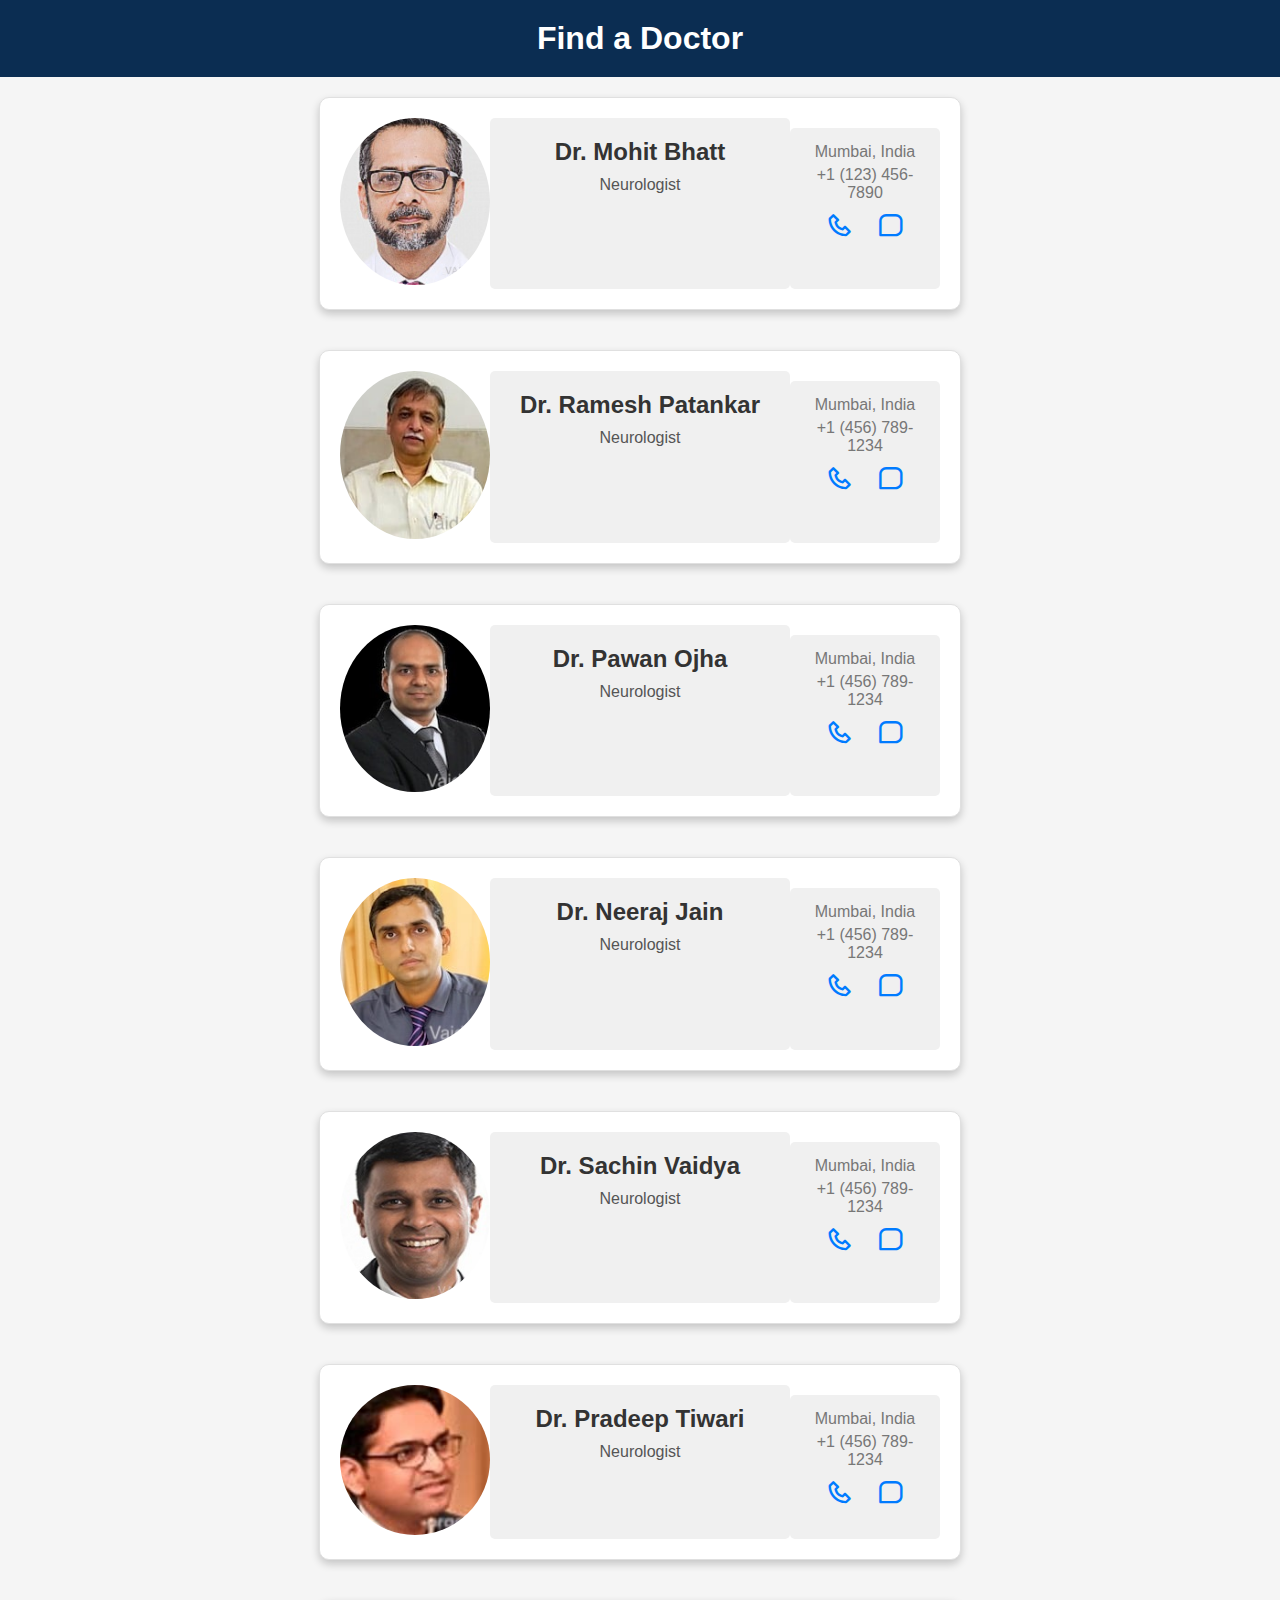
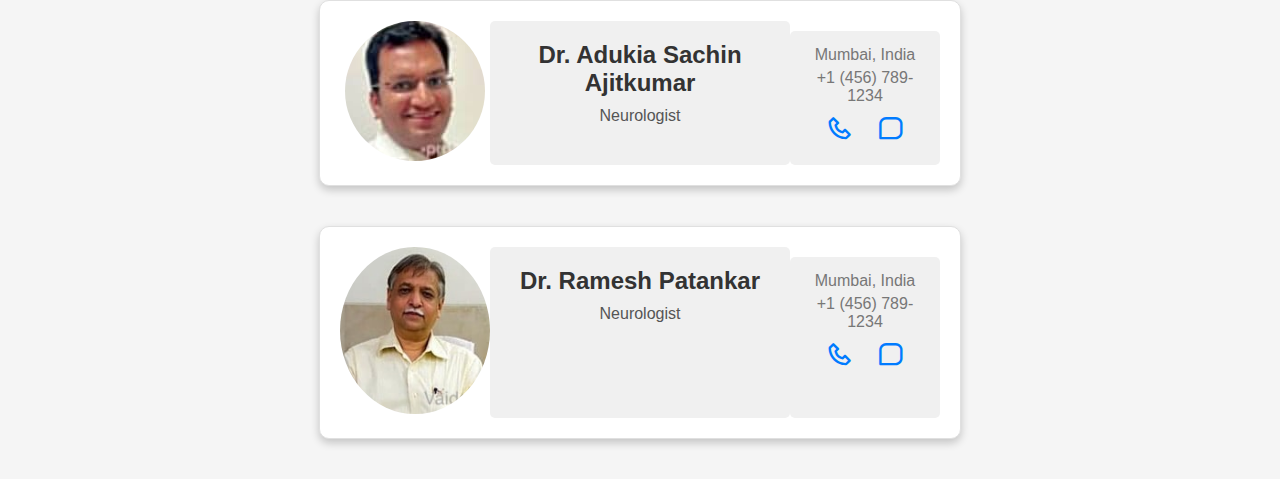
<file: static/doctor.html>
<!DOCTYPE html>
<html lang="en">
<head>
    <meta charset="UTF-8">
    <meta name="viewport" content="width=device-width, initial-scale=1.0">
    <link rel="stylesheet" href="/static/doctor.css">
    <link rel="stylesheet" href="https://cdn.jsdelivr.net/npm/boxicons@2.0.7/css/boxicons.min.css">
    <title>Find a Doctor</title>
</head>
<body>
    <header class="header">
        <h1>Find a Doctor</h1>
    </header>
    <main class="container">
        <!-- Doctor Cards -->
        <div class="doctor-card">
            <div class="doctor-image">
                <img src="/static/d1.jpg" alt="Doctor Image">
            </div>
            <div class="doctor-details">
                <h2>Dr. Mohit Bhatt</h2>
                <p>Neurologist</p>
            </div>
            <div class="doctor-contact">
                <p>Mumbai, India</p>
                <p>+1 (123) 456-7890</p>
                <div class="contact-icons">
                    <a href="tel:+14567891234"><i class="bx bx-phone"></i></a>
                    <a href="mailto:doctorcare@gmail.com"><i class="bx bx-message-square"></i></a>
            </div>
            </div>
        </div>

        <div class="doctor-card">
            <div class="doctor-image">
                <img src="/static/d8.jpg" alt="Doctor Image">
            </div>
            <div class="doctor-details">
                <h2>Dr. Ramesh Patankar</h2>
                <p>Neurologist</p>
            </div>
            <div class="doctor-contact">
                <p>Mumbai, India</p>
                <p>+1 (456) 789-1234</p>
                <div class="contact-icons">
                    <a href="tel:+14567891234"><i class="bx bx-phone"></i></a>
                    <a href="mailto:doctorcare@gmail.com"><i class="bx bx-message-square"></i></a>
                </div>
            </div>
        </div>
        <div class="doctor-card">
            <div class="doctor-image">
                <img src="/static/d3.jpg" alt="Doctor Image">
            </div>
            <div class="doctor-details">
                <h2>Dr. Pawan Ojha</h2>
                <p>Neurologist</p>
            </div>
            <div class="doctor-contact">
                <p>Mumbai, India</p>
                <p>+1 (456) 789-1234</p>
                <div class="contact-icons">
                    <a href="tel:+14567891234"><i class="bx bx-phone"></i></a>
                    <a href="mailto:doctorcare@gmail.com"><i class="bx bx-message-square"></i></a>
                </div>
            </div>
        </div>
        <div class="doctor-card">
            <div class="doctor-image">
                <img src="/static/d4.jpg" alt="Doctor Image">
            </div>
            <div class="doctor-details">
                <h2>Dr. Neeraj Jain</h2>
                <p>Neurologist</p>
            </div>
            <div class="doctor-contact">
                <p>Mumbai, India</p>
                <p>+1 (456) 789-1234</p>
                <div class="contact-icons">
                    <a href="tel:+14567891234"><i class="bx bx-phone"></i></a>
                    <a href="mailto:doctorcare@gmail.com"><i class="bx bx-message-square"></i></a>
                </div>
            </div>
        </div>
        <div class="doctor-card">
            <div class="doctor-image">
                <img src="/static/d5.jpg" alt="Doctor Image">
            </div>
            <div class="doctor-details">
                <h2>Dr. Sachin Vaidya</h2>
                <p>Neurologist</p>
            </div>
            <div class="doctor-contact">
                <p>Mumbai, India</p>
                <p>+1 (456) 789-1234</p>
                <div class="contact-icons">
                    <a href="tel:+14567891234"><i class="bx bx-phone"></i></a>
                    <a href="mailto:doctorcare@gmail.com"><i class="bx bx-message-square"></i></a>
                </div>
            </div>
        </div>
        <div class="doctor-card">
            <div class="doctor-image" id="size">
                <img src="/static/d6.jpg" alt="Doctor Image">
            </div>
            <div class="doctor-details">
                <h2>Dr. Pradeep Tiwari</h2>
                <p>Neurologist</p>
            </div>
            <div class="doctor-contact">
                <p>Mumbai, India</p>
                <p>+1 (456) 789-1234</p>
                <div class="contact-icons">
                    <a href="tel:+14567891234"><i class="bx bx-phone"></i></a>
                    <a href="mailto:doctorcare@gmail.com"><i class="bx bx-message-square"></i></a>
                </div>
            </div>
        </div>
        <div class="doctor-card">
            <div class="doctor-image">
                <img src="/static/d7.jpg" alt="Doctor Image">
            </div>
            <div class="doctor-details">
                <h2>Dr. Adukia Sachin Ajitkumar</h2>
                <p>Neurologist</p>
            </div>
            <div class="doctor-contact">
                <p>Mumbai, India</p>
                <p>+1 (456) 789-1234</p>
                <div class="contact-icons">
                    <a href="tel:+14567891234"><i class="bx bx-phone"></i></a>
                    <a href="mailto:doctorcare@gmail.com"><i class="bx bx-message-square"></i></a>
                </div>
            </div>
        </div>
        <div class="doctor-card">
            <div class="doctor-image">
                <img src="/static/d8.jpg" alt="Doctor Image">
            </div>
            <div class="doctor-details">
                <h2>Dr. Ramesh Patankar</h2>
                <p>Neurologist</p>
            </div>
            <div class="doctor-contact">
                <p>Mumbai, India</p>
                <p>+1 (456) 789-1234</p>
                <div class="contact-icons">
                    <a href="tel:+14567891234"><i class="bx bx-phone"></i></a>
                    <a href="mailto:doctorcare@gmail.com"><i class="bx bx-message-square"></i></a>
                </div>
            </div>
        </div>
    </main>
</body>
</html>
</file>
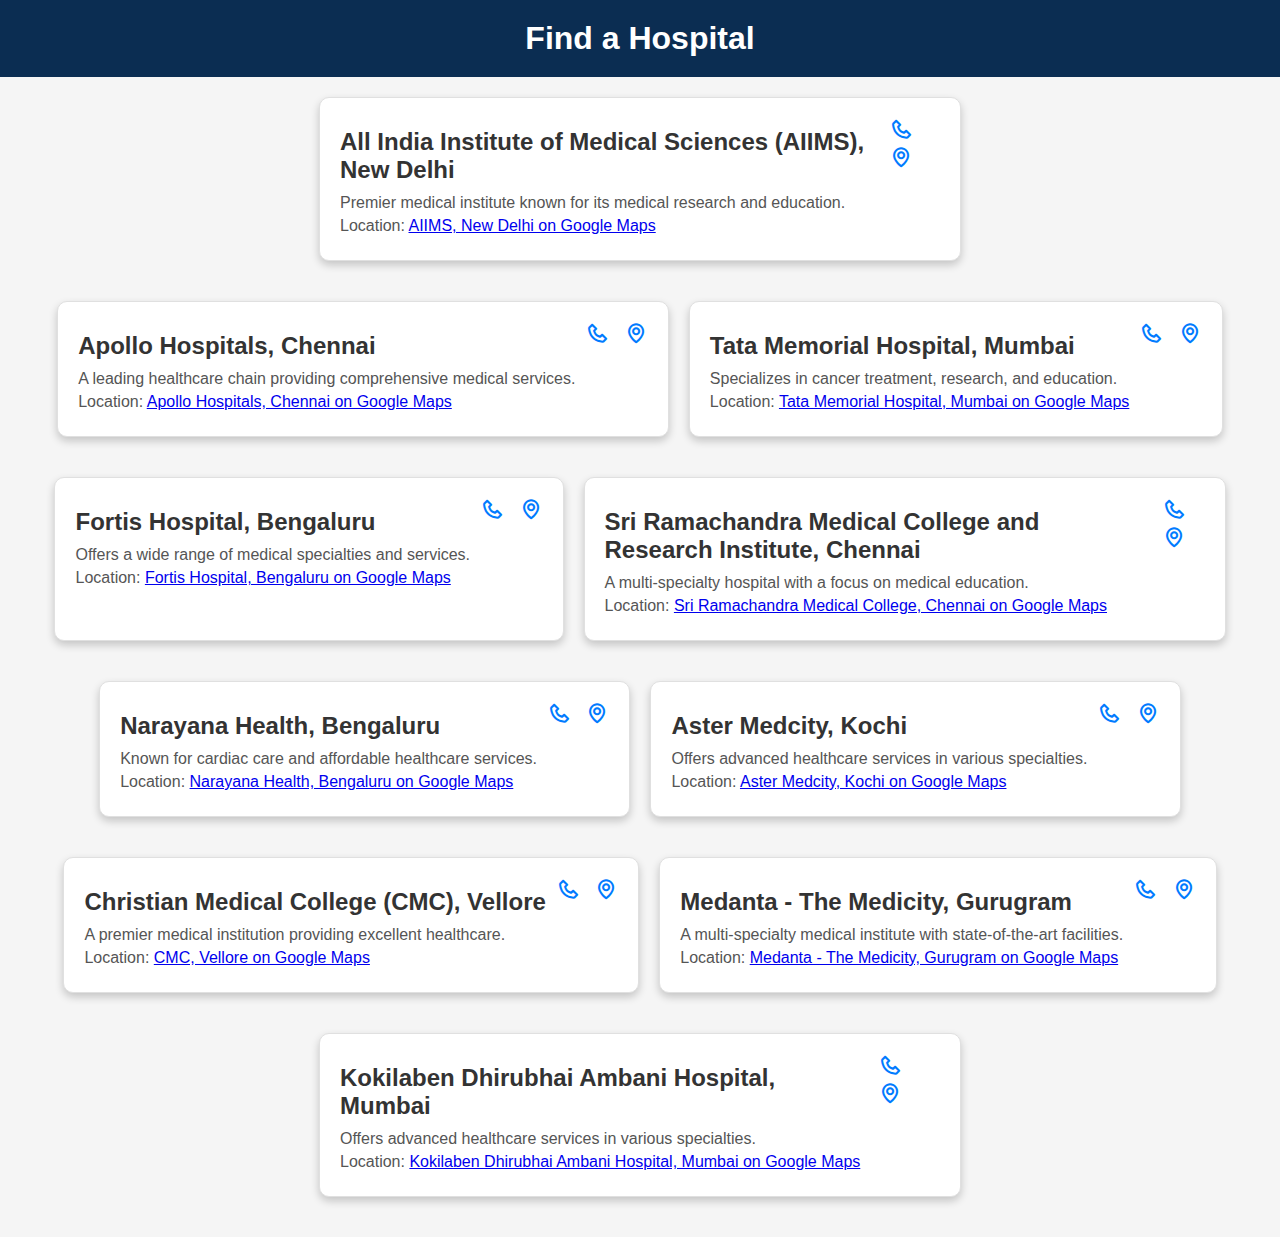
<file: static/hospital.html>
<!DOCTYPE html>
<html lang="en">
<head>
    <meta charset="UTF-8">
    <meta name="viewport" content="width=device-width, initial-scale=1.0">
    <link rel="stylesheet" href="/static/hospital.css">
    <link rel="stylesheet" href="https://cdn.jsdelivr.net/npm/boxicons@2.0.7/css/boxicons.min.css">
    <title>Find a Hospital</title>
</head>
<body>
    <header class="header">
        <h1>Find a Hospital</h1>
    </header>
    <main class="container">
        <!-- Hospital Cards -->
        <div class="hospital-card">
            <div class="hospital-info">
                <h2>All India Institute of Medical Sciences (AIIMS), New Delhi</h2>
                <p>Premier medical institute known for its medical research and education.</p>
                <p>Location: <a href="https://maps.google.com/?q=AIIMS,+New+Delhi" target="_blank">AIIMS, New Delhi on Google Maps</a></p>
            </div>
            <div class="hospital-actions">
                <a href="tel:+911126366361"><i class="bx bx-phone"></i></a>
                <a href="https://maps.google.com/?q=AIIMS,+New+Delhi" target="_blank"><i class="bx bx-map"></i></a>
            </div>
        </div>

        <!-- Hospital Card 2 -->
        <div class="hospital-card">
            <div class="hospital-info">
                <h2>Apollo Hospitals, Chennai</h2>
                <p>A leading healthcare chain providing comprehensive medical services.</p>
                <p>Location: <a href="https://maps.google.com/?q=Apollo+Hospitals,+Chennai" target="_blank">Apollo Hospitals, Chennai on Google Maps</a></p>
            </div>
            <div class="hospital-actions">
                <a href="tel:+914442450000"><i class="bx bx-phone"></i></a>
                <a href="https://maps.google.com/?q=Apollo+Hospitals,+Chennai" target="_blank"><i class="bx bx-map"></i></a>
            </div>
        </div>

        <!-- Hospital Card 3 -->
        <div class="hospital-card">
            <div class="hospital-info">
                <h2>Tata Memorial Hospital, Mumbai</h2>
                <p>Specializes in cancer treatment, research, and education.</p>
                <p>Location: <a href="https://maps.google.com/?q=Tata+Memorial+Hospital,+Mumbai" target="_blank">Tata Memorial Hospital, Mumbai on Google Maps</a></p>
            </div>
            <div class="hospital-actions">
                <a href="tel:+912223756196"><i class="bx bx-phone"></i></a>
                <a href="https://maps.google.com/?q=Tata+Memorial+Hospital,+Mumbai" target="_blank"><i class="bx bx-map"></i></a>
            </div>
        </div>

        <!-- Hospital Card 4 -->
        <div class="hospital-card">
            <div class="hospital-info">
                <h2>Fortis Hospital, Bengaluru</h2>
                <p>Offers a wide range of medical specialties and services.</p>
                <p>Location: <a href="https://maps.google.com/?q=Fortis+Hospital,+Bengaluru" target="_blank">Fortis Hospital, Bengaluru on Google Maps</a></p>
            </div>
            <div class="hospital-actions">
                <a href="tel:+918065987000"><i class="bx bx-phone"></i></a>
                <a href="https://maps.google.com/?q=Fortis+Hospital,+Bengaluru" target="_blank"><i class="bx bx-map"></i></a>
            </div>
        </div>

        <!-- Hospital Card 5 -->
        <div class="hospital-card">
            <div class="hospital-info">
                <h2>Sri Ramachandra Medical College and Research Institute, Chennai</h2>
                <p>A multi-specialty hospital with a focus on medical education.</p>
                <p>Location: <a href="https://maps.google.com/?q=Sri+Ramachandra+Medical+College,+Chennai" target="_blank">Sri Ramachandra Medical College, Chennai on Google Maps</a></p>
            </div>
            <div class="hospital-actions">
                <a href="tel:+914445700000"><i class="bx bx-phone"></i></a>
                <a href="https://maps.google.com/?q=Sri+Ramachandra+Medical+College,+Chennai" target="_blank"><i class="bx bx-map"></i></a>
            </div>
        </div>

        <!-- Hospital Card 6 -->
        <div class="hospital-card">
            <div class="hospital-info">
                <h2>Narayana Health, Bengaluru</h2>
                <p>Known for cardiac care and affordable healthcare services.</p>
                <p>Location: <a href="https://maps.google.com/?q=Narayana+Health,+Bengaluru" target="_blank">Narayana Health, Bengaluru on Google Maps</a></p>
            </div>
            <div class="hospital-actions">
                <a href="tel:+918023540000"><i class="bx bx-phone"></i></a>
                <a href="https://maps.google.com/?q=Narayana+Health,+Bengaluru" target="_blank"><i class="bx bx-map"></i></a>
            </div>
        </div>

        <!-- Hospital Card 7 -->
        <div class="hospital-card">
            <div class="hospital-info">
                <h2>Aster Medcity, Kochi</h2>
                <p>Offers advanced healthcare services in various specialties.</p>
                <p>Location: <a href="https://maps.google.com/?q=Aster+Medcity,+Kochi" target="_blank">Aster Medcity, Kochi on Google Maps</a></p>
            </div>
            <div class="hospital-actions">
                <a href="tel:+914843166666"><i class="bx bx-phone"></i></a>
                <a href="https://maps.google.com/?q=Aster+Medcity,+Kochi" target="_blank"><i class="bx bx-map"></i></a>
            </div>
        </div>

        <div class="hospital-card">
            <div class="hospital-info">
                <h2>Christian Medical College (CMC), Vellore</h2>
                <p>A premier medical institution providing excellent healthcare.</p>
                <p>Location: <a href="https://maps.google.com/?q=Christian+Medical+College,+Vellore" target="_blank">CMC, Vellore on Google Maps</a></p>
            </div>
            <div class="hospital-actions">
                <a href="tel:+914843166666"><i class="bx bx-phone"></i></a>
                <a href="https://maps.google.com/?q=Christian+Medical+College,+Vellore" target="_blank"><i class="bx bx-map"></i></a>
            </div>
        </div>

        <div class="hospital-card">
            <div class="hospital-info">
                <h2>Medanta - The Medicity, Gurugram</h2>
                <p>A multi-specialty medical institute with state-of-the-art facilities.</p>
                <p>Location: <a href="https://maps.google.com/?q=Medanta+-+The+Medicity,+Gurugram" target="_blank">Medanta - The Medicity, Gurugram on Google Maps</a></p>
            </div>
            <div class="hospital-actions">
                <a href="tel:01244141414"><i class="bx bx-phone"></i></a>
                <a href="https://maps.google.com/?q=Medanta+-+The+Medicity,+Gurugram" target="_blank"><i class="bx bx-map"></i></a>
            </div>
        </div>

        <div class="hospital-card">
            <div class="hospital-info">
                <h2>Kokilaben Dhirubhai Ambani Hospital, Mumbai</h2>
                <p>Offers advanced healthcare services in various specialties.</p>
                <p>Location: <a href="https://maps.google.com/?q=Kokilaben+Dhirubhai+Ambani+Hospital,+Mumbai" target="_blank">Kokilaben Dhirubhai Ambani Hospital, Mumbai on Google Maps</a></p>
            </div>
            <div class="hospital-actions">
                <a href="tel:+914843166666"><i class="bx bx-phone"></i></a>
                <a href="https://maps.google.com/?q=Kokilaben+Dhirubhai+Ambani+Hospital,+Mumbai" target="_blank"><i class="bx bx-map"></i></a>
            </div>
        </div>
    </main>
</body>
</html>
</file>
<file: static/doctor.css>
/* styles.css */

/* Reset some default styles */
body, h1, h2, p {
  margin: 0;
  padding: 0;
}

body {
  font-family: Arial, sans-serif;
  background-color: #f5f5f5; /* Light gray background */
}

.header {
  background-color: #0b2d52;
  color: rgb(255, 255, 255);
  padding: 20px;
  text-align: center;
}

.container {
  display: flex;
  flex-wrap: wrap;
  justify-content: center;
  gap: 20px;
  padding: 20px;
}

.doctor-card {
  display: grid;
  grid-template-columns: 1fr 2fr 1fr;
  background-color: #ffffff; /* White background */
  border: 1px solid #e0e0e0; /* Light gray border */
  box-shadow: 0 4px 8px rgba(0, 0, 0, 0.2);
  max-width: 600px;
  padding: 20px;
  text-align: center;
  margin-bottom: 20px;
  transition: transform 0.2s; /* Add a subtle hover effect */
  border-radius: 10px; /* Rounded corners for the card */
}

.doctor-card:hover {
  transform: scale(1.02); /* Enlarge the card on hover */
}

.doctor-image img {
  max-width: 150px;
  border-radius: 50%;
}

/* Stylish boxes around the doctor's details */
.doctor-details {
  background-color: #f0f0f0; /* Light gray background */
  padding: 10px;
  border-radius: 5px; /* Rounded corners for the box */
}

.doctor-details h2 {
  font-size: 24px;
  margin: 10px 0;
  color: #333; /* Darken the text color */
}

.doctor-details p {
  color: #555;
  margin: 5px 0;
}

.doctor-contact {
  background-color: #f0f0f0; /* Light gray background */
  padding: 10px;
  margin-top: 10px;
  border-radius: 5px; /* Rounded corners for the box */
}

.doctor-contact p {
  margin: 5px 0;
  color: #777; /* Slightly lighter text color */
}

.contact-icons {
  margin-top: 10px;
}

.contact-icons a {
  margin: 0 10px;
  text-decoration: none;
  color: #007bff;
  font-size: 28px;
  transition: color 0.3s; /* Add a color transition on hover */
}

.contact-icons a:hover {
  color: #0056b3; /* Darken the icon color on hover */
}

/* Fade-in animation for doctor cards */
@keyframes fadeIn {
  from {
      opacity: 0;
      transform: translateY(20px);
  }
  to {
      opacity: 1;
      transform: translateY(0);
  }
}

.doctor-card {
  animation: fadeIn 0.5s ease-out; /* Apply the fade-in animation */
}

/* Subtle hover animation for contact icons */
.contact-icons a:hover {
  transform: scale(1.1); /* Slightly enlarge the icon on hover */
}

/* Responsive Design */
@media screen and (max-width: 768px) {
  .container {
      flex-direction: column;
      align-items: center;
  }

  .doctor-card {
      max-width: 100%;
  }
}
#size{
  max-height: 300px
}
</file>
<file: static/hospital.css>
/* styles.css */

/* Reset some default styles */
body, h1, h2, p {
  margin: 0;
  padding: 0;
}

body {
  font-family: Arial, sans-serif;
  background-color: #f5f5f5; /* Light gray background */
}

.header {
  background-color: #0b2d52;
  color: white;
  padding: 20px;
  text-align: center;
}

.container {
  display: flex;
  flex-wrap: wrap;
  justify-content: center;
  gap: 20px;
  padding: 20px;
}

.hospital-card {
  display: flex;
  justify-content: space-between;
  background-color: #ffffff; /* White background */
  border: 1px solid #e0e0e0; /* Light gray border */
  box-shadow: 0 4px 8px rgba(0, 0, 0, 0.2);
  max-width: 600px;
  padding: 20px;
  text-align: left;
  margin-bottom: 20px;
  border-radius: 10px; /* Rounded corners for the card */
}

.hospital-info h2 {
  font-size: 24px;
  margin: 10px 0;
  color: #333; /* Darken the text color */
}

.hospital-info p {
  color: #555;
  margin: 5px 0;
}

.hospital-actions a {
  margin-left: 10px;
  text-decoration: none;
  color: #007bff;
  font-size: 24px;
}

/* Responsive Design */
@media screen and (max-width: 768px) {
  .container {
      flex-direction: column;
      align-items: center;
  }

  .hospital-card {
      max-width: 100%;
  }
}
</file>
